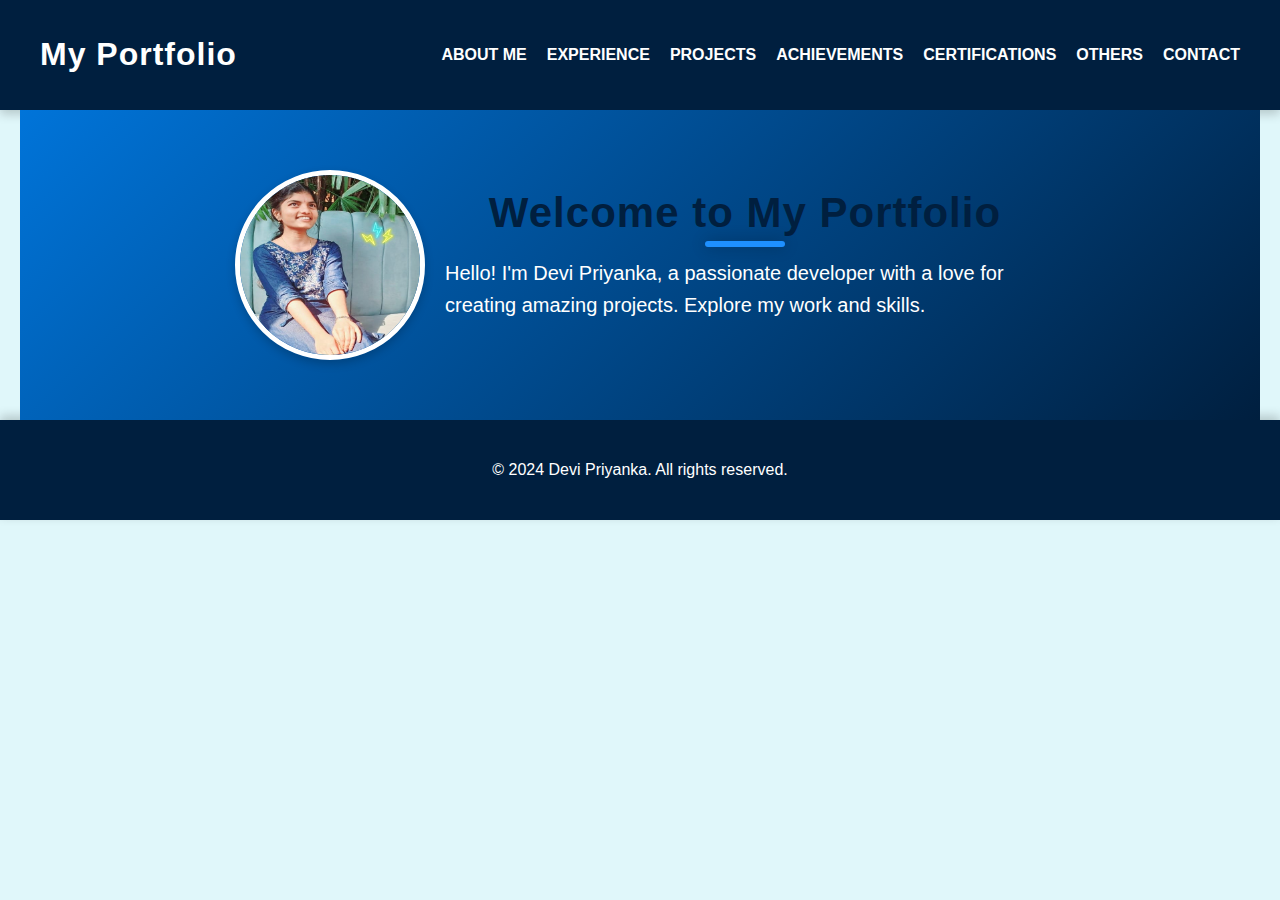
<file: index.html>
<!DOCTYPE html>
<html lang="en">
<head>
    <meta charset="UTF-8">
    <meta name="viewport" content="width=device-width, initial-scale=1.0">
    <title>My Portfolio</title>
    <link rel="stylesheet" href="port1.css">
    <link rel="stylesheet" href="https://cdnjs.cloudflare.com/ajax/libs/font-awesome/6.0.0-beta3/css/all.min.css">
</head>
<body>
    <header>
        <nav>
            <h1>My Portfolio</h1>
            <ul>
                <li><a href="port1.html">About Me</a></li>
                <li><a href="experience.html">Experience</a></li>
                <li><a href="pro1.html">Projects</a></li>
                <li><a href="achievements.html">Achievements</a></li>
                <li><a href="certifications.html">Certifications</a></li>
                <li><a href="others.html">Others</a></li>
                <li><a href="contact.html">Contact</a></li>
            </ul>
        </nav>
    </header>

    <section id="hero">
        <div class="hero-content">
            <img src="p1.jpg" alt="Profile Picture" class="profile-pic">
            <div class="hero-text">
                <h2>Welcome to My Portfolio</h2>
                <p>Hello! I'm Devi Priyanka, a passionate developer with a love for creating amazing projects. Explore my work and skills.</p>
            </div>
        </div>
    </section>

    <section id="about">
        <h2>About Me</h2>
        <p>Brief bio about yourself.</p>
    </section>

    <section id="experience">
        <h2>Experience</h2>
        <p>Details about your professional experience.</p>
    </section>

    <section id="projects">
        <h2>Projects</h2>
        <div class="project">
            <h3>Project Title</h3>
            <p>Description of the project.</p>
        </div>
        <!-- Add more projects as needed -->
    </section>

    <section id="achievements">
        <h2>Achievements</h2>
        <p>Details about your achievements.</p>
    </section>

    <section id="certifications">
        <h2>Certifications</h2>
        <p>Details about your certifications.</p>
    </section>

    <section id="others">
        <h2>Others</h2>
        <p>Include Canva editing, painting, drawing, etc.</p>
    </section>

    <section id="contact">
        <h2>Contact</h2>
        <p>Email: <a href="mailto:your.email@example.com">your.email@example.com</a></p>
        <div class="social">
            <a href="https://github.com/yourusername" target="_blank"><i class="fab fa-github"></i></a>
            <a href="https://linkedin.com/in/yourusername" target="_blank"><i class="fab fa-linkedin"></i></a>
            
        </div>
    </section>

    <footer>
        <p>&copy; 2024 Devi Priyanka. All rights reserved.</p>
    </footer>
</body>
</html>
</file>
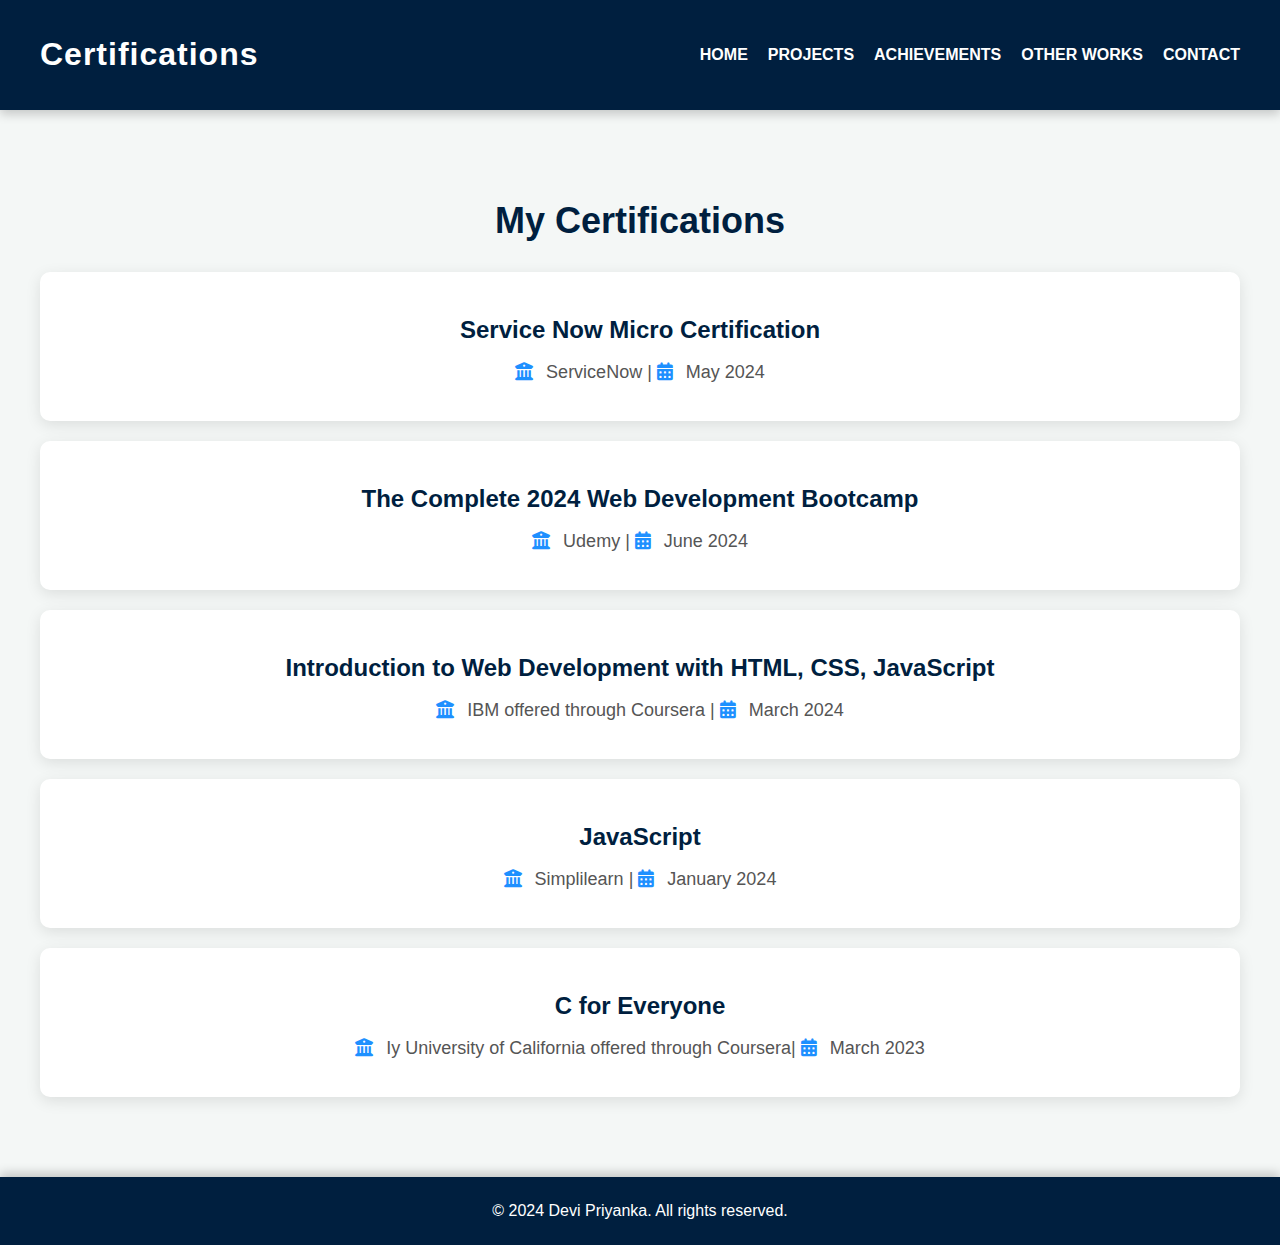
<file: certifications.html>
<!DOCTYPE html>
<html lang="en">
<head>
    <meta charset="UTF-8">
    <meta name="viewport" content="width=device-width, initial-scale=1.0">
    <title>Certifications</title>
    <link rel="stylesheet" href="certifications.css">
    <link rel="stylesheet" href="https://cdnjs.cloudflare.com/ajax/libs/font-awesome/6.0.0-beta3/css/all.min.css">
</head>
<body>
    <header>
        <nav>
            <h1>Certifications</h1>
            <ul>
                <li><a href="index.html">Home</a></li>
                <li><a href="pro1.html">Projects</a></li>
                <li><a href="achievements.html">Achievements</a></li>
                <li><a href="others.html">Other Works</a></li>
                <li><a href="contact.html">Contact</a></li>
            </ul>
        </nav>
    </header>

    <section id="certifications" class="container">
        <h2>My Certifications</h2>
        <div class="certification-item">
            <h3>Service Now Micro Certification</h3>
            <p><i class="fas fa-university"></i> ServiceNow | <i class="fas fa-calendar-alt"></i> May 2024</p>
        </div>
        <div class="certification-item">
            <h3>The Complete 2024 Web Development Bootcamp</h3>
            <p><i class="fas fa-university"></i> Udemy | <i class="fas fa-calendar-alt"></i> June 2024</p>
        </div>
        <div class="certification-item">
            <h3>Introduction to Web Development with HTML, CSS,
                JavaScript</h3>
            <p><i class="fas fa-university"></i> IBM offered through Coursera | <i class="fas fa-calendar-alt"></i> March 2024</p>
        </div>
        <div class="certification-item">
            <h3>JavaScript</h3>
            <p><i class="fas fa-university"></i> Simplilearn | <i class="fas fa-calendar-alt"></i> January 2024</p>
        </div>
        <div class="certification-item">
            <h3>C for Everyone</h3>
            <p><i class="fas fa-university"></i> Iy University of California
                offered through Coursera| <i class="fas fa-calendar-alt"></i> March 2023</p>
        </div>
        <!-- Add more certifications as needed -->
    </section>

    <footer>
        <p>&copy; 2024 Devi Priyanka. All rights reserved.</p>
    </footer>
</body>
</html>
</file>
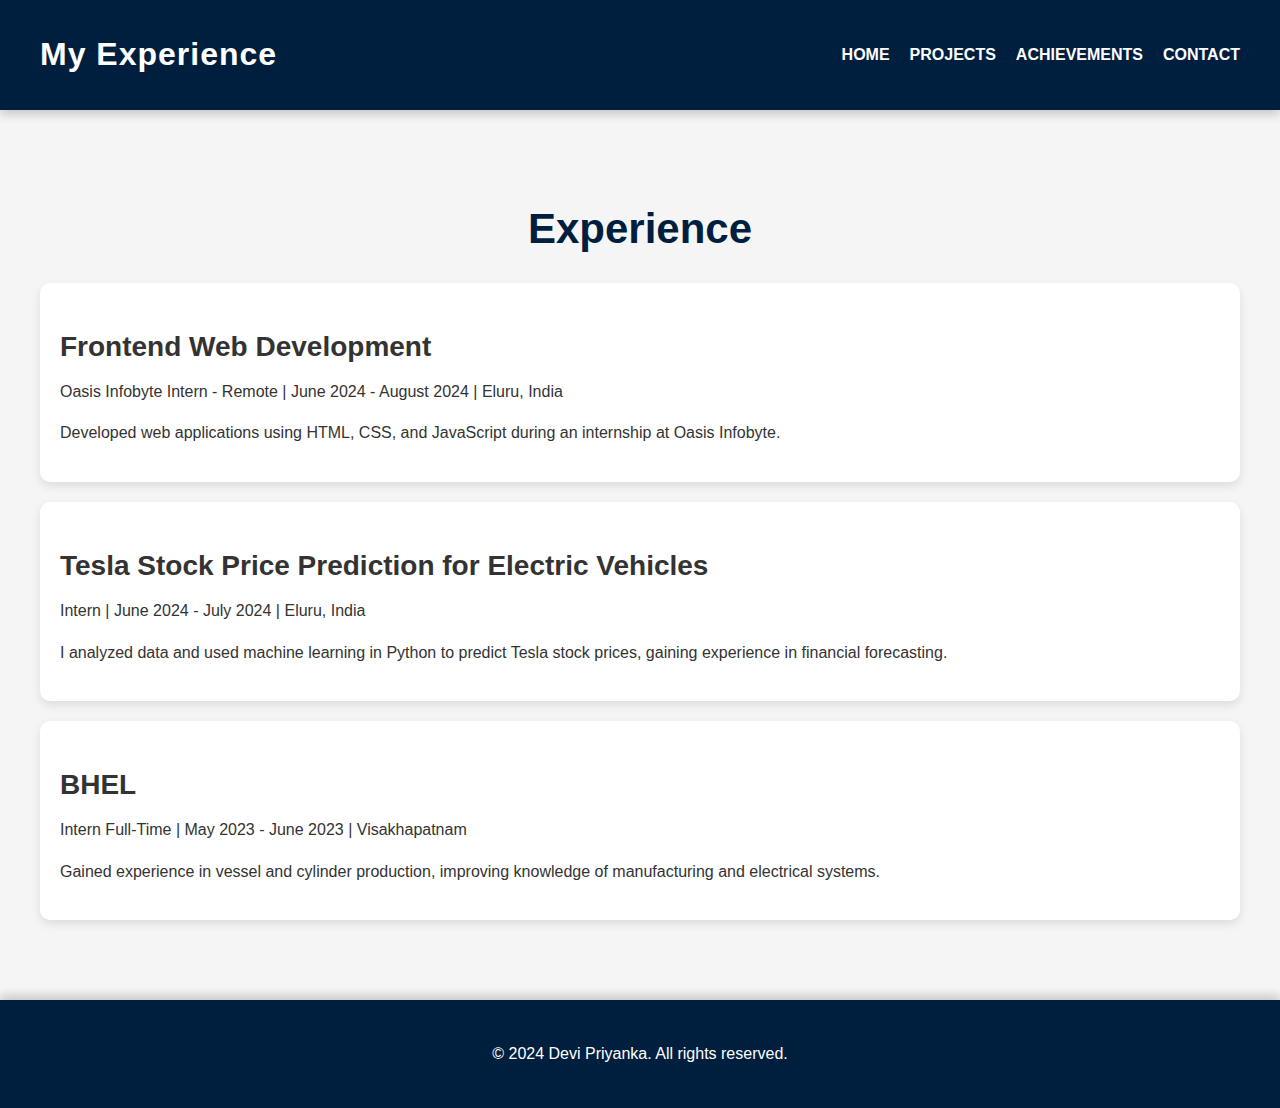
<file: experience.html>
<!DOCTYPE html>
<html lang="en">
<head>
    <meta charset="UTF-8">
    <meta name="viewport" content="width=device-width, initial-scale=1.0">
    <title>Experience</title>
    <link rel="stylesheet" href="experience.css">
    <link rel="stylesheet" href="https://cdnjs.cloudflare.com/ajax/libs/font-awesome/6.0.0-beta3/css/all.min.css">
</head>
<body>
    <header>
        <nav>
            <h1>My Experience</h1>
            <ul>
                <li><a href="index.html">Home</a></li>
                <li><a href="pro1.html">Projects</a></li>
                <li><a href="achievements.html">Achievements</a></li>
                <li><a href="contact.html">Contact</a></li>
            </ul>
        </nav>
    </header>

    <section id="experience" class="container">
        <h2>Experience</h2>
        <div class="experience-item">
            <h3>Frontend Web Development</h3>
            <p>Oasis Infobyte Intern - Remote | June 2024 - August 2024 | Eluru, India</p>
            <p>Developed web applications using HTML, CSS, and JavaScript during an internship at Oasis Infobyte.</p>
        </div>
        <div class="experience-item">
            <h3>Tesla Stock Price Prediction for Electric Vehicles</h3>
            <p>Intern | June 2024 - July 2024 | Eluru, India</p>
            <p>I analyzed data and used machine learning in Python to predict Tesla stock prices, gaining experience in financial forecasting.</p>
        </div>
        <div class="experience-item">
            <h3>BHEL</h3>
            <p>Intern Full-Time | May 2023 - June 2023 | Visakhapatnam</p>
            <p>Gained experience in vessel and cylinder production, improving knowledge of manufacturing and electrical systems.</p>
        </div>
    </section>

    <footer>
        <p>&copy; 2024 Devi Priyanka. All rights reserved.</p>
    </footer>
</body>
</html>
</file>
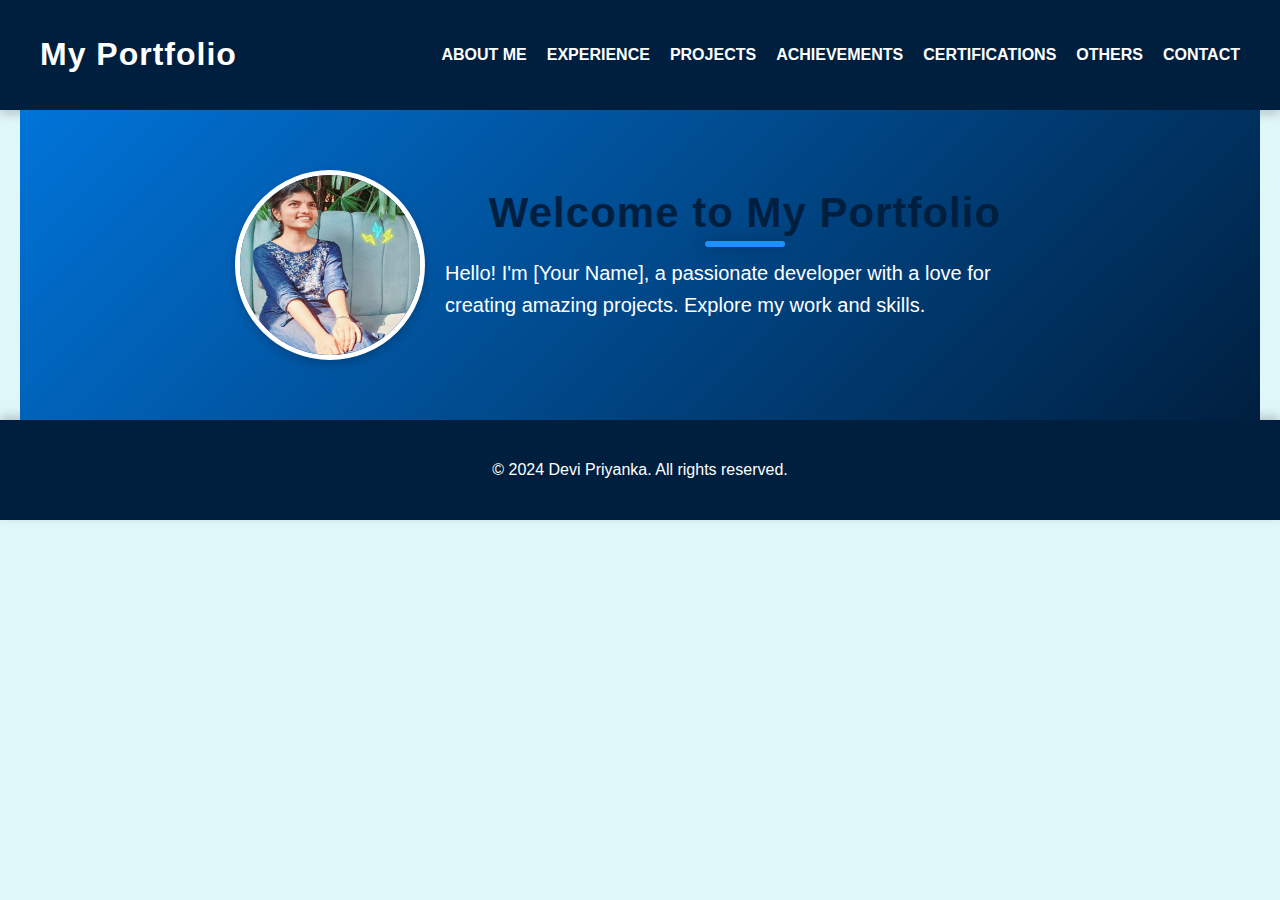
<file: port1.html>
<!DOCTYPE html>
<html lang="en">
<head>
    <meta charset="UTF-8">
    <meta name="viewport" content="width=device-width, initial-scale=1.0">
    <title>My Portfolio</title>
    <link rel="stylesheet" href="port1.css">
    <link rel="stylesheet" href="https://cdnjs.cloudflare.com/ajax/libs/font-awesome/6.0.0-beta3/css/all.min.css">
</head>
<body>
    <header>
        <nav>
            <h1>My Portfolio</h1>
            <ul>
                <li><a href="port1.html">About Me</a></li>
                <li><a href="experience.html">Experience</a></li>
                <li><a href="pro1.html">Projects</a></li>
                <li><a href="achievements.html">Achievements</a></li>
                <li><a href="certifications.html">Certifications</a></li>
                <li><a href="others.html">Others</a></li>
                <li><a href="contact.html">Contact</a></li>
            </ul>
        </nav>
    </header>

    <section id="hero">
        <div class="hero-content">
            <img src="p1.jpg" alt="Profile Picture" class="profile-pic">
            <div class="hero-text">
                <h2>Welcome to My Portfolio</h2>
                <p>Hello! I'm [Your Name], a passionate developer with a love for creating amazing projects. Explore my work and skills.</p>
            </div>
        </div>
    </section>

    <section id="about">
        <h2>About Me</h2>
        <p>Brief bio about yourself.</p>
    </section>

    <section id="experience">
        <h2>Experience</h2>
        <p>Details about your professional experience.</p>
    </section>

    <section id="projects">
        <h2>Projects</h2>
        <div class="project">
            <h3>Project Title</h3>
            <p>Description of the project.</p>
        </div>
        <!-- Add more projects as needed -->
    </section>

    <section id="achievements">
        <h2>Achievements</h2>
        <p>Details about your achievements.</p>
    </section>

    <section id="certifications">
        <h2>Certifications</h2>
        <p>Details about your certifications.</p>
    </section>

    <section id="others">
        <h2>Others</h2>
        <p>Include Canva editing, painting, drawing, etc.</p>
    </section>

    <section id="contact">
        <h2>Contact</h2>
        <p>Email: <a href="mailto:your.email@example.com">your.email@example.com</a></p>
        <div class="social">
            <a href="https://github.com/yourusername" target="_blank"><i class="fab fa-github"></i></a>
            <a href="https://linkedin.com/in/yourusername" target="_blank"><i class="fab fa-linkedin"></i></a>
            
        </div>
    </section>

    <footer>
        <p>&copy; 2024 Devi Priyanka. All rights reserved.</p>
    </footer>
</body>
</html>
</file>
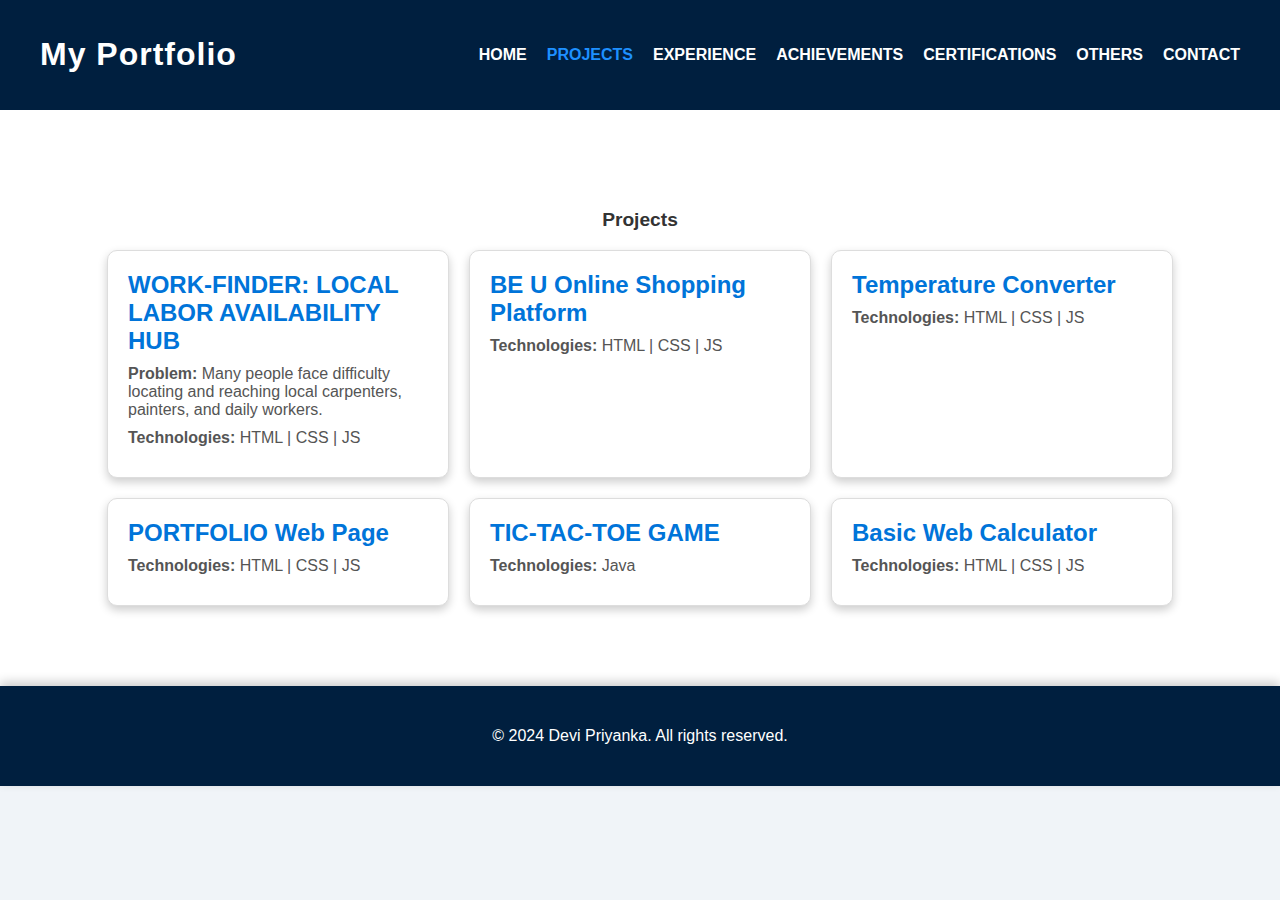
<file: pro1.html>
<!DOCTYPE html>
<html lang="en">
<head>
    <meta charset="UTF-8">
    <meta name="viewport" content="width=device-width, initial-scale=1.0">
    <title>Projects - My Portfolio</title>
    <link rel="stylesheet" href="pro1.css">
    <link rel="stylesheet" href="https://cdnjs.cloudflare.com/ajax/libs/font-awesome/6.0.0-beta3/css/all.min.css">
</head>
<body>
    <header>
        <nav>
            <h1>My Portfolio</h1>
            <ul>
                <li><a href="index.html">Home</a></li>
                <li><a href="pro1.html" class="active">Projects</a></li>
                <li><a href="experience.html">Experience</a></li>
                <li><a href="achievements.html">Achievements</a></li>
                <li><a href="certifications.html">Certifications</a></li>
                <li><a href="others.html">Others</a></li>
                <li><a href="contact.html">Contact</a></li>
            </ul>
        </nav>
    </header>

    <section id="projects">
        <h3>Projects</h3>
        <div class="projects-container">
            <div class="project-card">
                <div class="project-info">
                    <h3>WORK-FINDER: LOCAL LABOR AVAILABILITY HUB</h3>
                    <p><strong>Problem:</strong> Many people face difficulty locating and reaching local carpenters, painters, and daily workers.</p>
                    <p><strong>Technologies:</strong> HTML | CSS | JS</p>
                </div>
            </div>
            <div class="project-card">
                <div class="project-info">
                    <h3>BE U Online Shopping Platform</h3>
                    <p><strong>Technologies:</strong> HTML | CSS | JS</p>
                </div>
            </div>
            <div class="project-card">
                <div class="project-info">
                    <h3>Temperature Converter</h3>
                    <p><strong>Technologies:</strong> HTML | CSS | JS</p>
                </div>
            </div>
            <div class="project-card">
                <div class="project-info">
                    <h3>PORTFOLIO Web Page</h3>
                    <p><strong>Technologies:</strong> HTML | CSS | JS</p>
                </div>
            </div>
            <div class="project-card">
                <div class="project-info">
                    <h3>TIC-TAC-TOE GAME</h3>
                    <p><strong>Technologies:</strong> Java</p>
                </div>
            </div>
            <div class="project-card">
                <div class="project-info">
                    <h3>Basic Web Calculator</h3>
                    <p><strong>Technologies:</strong> HTML | CSS | JS</p>
                </div>
            </div>
        </div>
    </section>

    <footer>
        <p>&copy; 2024 Devi Priyanka. All rights reserved.</p>
    </footer>
</body>
</html>
</file>
<file: port1.css>
/* General Styles */
body {
    font-family: 'Arial', sans-serif;
    margin: 0;
    padding: 0;
    background: #e0f7fa;
    color: #333;
    overflow-x: hidden;
}

header {
    background-color: #001f3f;
    color: white;
    padding: 15px 0;
    box-shadow: 0 4px 10px rgba(0, 0, 0, 0.2);
}

nav {
    display: flex;
    justify-content: space-between;
    align-items: center;
    max-width: 1200px;
    margin: 0 auto;
    padding: 0 20px;
}

nav h1 {
    font-size: 32px;
    letter-spacing: 1px;
}

nav ul {
    list-style: none;
    display: flex;
    gap: 20px;
}

nav a {
    color: white;
    text-decoration: none;
    font-weight: bold;
    text-transform: uppercase;
    transition: color 0.3s, transform 0.3s;
}

nav a:hover {
    color: #1e90ff;
    transform: scale(1.1);
}

#hero {
    background: linear-gradient(135deg, #0074D9, #001f3f);
    color: white;
    padding: 60px 20px;
    display: flex;
    justify-content: center;
    align-items: center;
    text-align: left;
    position: relative;
    overflow: hidden;
}

.hero-content {
    display: flex;
    align-items: center;
    max-width: 1200px;
    margin: 0 auto;
    gap: 20px;
    animation: slideIn 1s ease-out;
}

.profile-pic {
    width: 180px;
    height: 180px;
    border-radius: 50%;
    border: 5px solid white;
    box-shadow: 0 4px 10px rgba(0, 0, 0, 0.2);
    transition: transform 0.3s, box-shadow 0.3s;
}

.profile-pic:hover {
    transform: scale(1.1);
    box-shadow: 0 8px 15px rgba(0, 0, 0, 0.3);
}

.hero-text {
    max-width: 600px;
}

.hero-text h2 {
    font-size: 42px;
    margin: 0 0 15px 0;
    letter-spacing: 1px;
    animation: fadeInUp 1s ease-out;
}

.hero-text p {
    font-size: 20px;
    line-height: 1.6;
}

section {
    padding: 80px 20px;
    max-width: 1200px;
    margin: 0 auto;
    display: none;
    position: relative;
}

section.active {
    display: block;
}

@keyframes fadeInUp {
    from { opacity: 0; transform: translateY(20px); }
    to { opacity: 1; transform: translateY(0); }
}

@keyframes slideIn {
    from { transform: translateX(-100%); opacity: 0; }
    to { transform: translateX(0); opacity: 1; }
}

h2 {
    font-size: 36px;
    color: #001f3f;
    text-align: center;
    margin-bottom: 30px;
    position: relative;
    font-weight: 700;
}

h2::before {
    content: '';
    position: absolute;
    left: 50%;
    bottom: -10px;
    width: 80px;
    height: 6px;
    background: #1e90ff;
    transform: translateX(-50%);
    border-radius: 5px;
    box-shadow: 0 0 15px rgba(0, 0, 0, 0.3);
}

.project {
    background: #ffffff;
    padding: 25px;
    border: 1px solid #ddd;
    border-radius: 10px;
    margin-bottom: 25px;
    transition: transform 0.3s, box-shadow 0.3s;
    position: relative;
}

.project:hover {
    transform: scale(1.03);
    box-shadow: 0 6px 15px rgba(0, 0, 0, 0.2);
}

.project::before {
    content: '';
    position: absolute;
    top: 0;
    left: 0;
    width: 5px;
    height: 100%;
    background: #1e90ff;
    border-top-right-radius: 10px;
    border-bottom-right-radius: 10px;
}

.social a {
    color: #001f3f;
    font-size: 28px;
    margin: 0 12px;
    text-decoration: none;
    transition: color 0.3s, transform 0.3s;
}

.social a:hover {
    color: #1e90ff;
    transform: scale(1.1);
}

footer {
    background-color: #001f3f;
    color: white;
    text-align: center;
    padding: 25px 0;
    box-shadow: 0 -4px 10px rgba(0, 0, 0, 0.2);
}

/* Celebration Animation */
@keyframes celebration {
    0% { transform: scale(0); opacity: 0; }
    50% { transform: scale(1.5); opacity: 1; }
    100% { transform: scale(0); opacity: 0; }
}

.celebration {
    position: absolute;
    top
</file>
<file: certifications.css>
/* Global Styles */
body {
    font-family: 'Arial', sans-serif;
    margin: 0;
    padding: 0;
    background: #f4f7f6;
    color: #333;
    overflow-x: hidden;
}

/* Header */
header {
    background-color: #001f3f;
    color: white;
    padding: 15px 0;
    box-shadow: 0 4px 10px rgba(0, 0, 0, 0.2);
}

nav {
    display: flex;
    justify-content: space-between;
    align-items: center;
    max-width: 1200px;
    margin: 0 auto;
    padding: 0 20px;
}

nav h1 {
    font-size: 32px;
    letter-spacing: 1px;
}

nav ul {
    list-style: none;
    display: flex;
    gap: 20px;
}

nav a {
    color: white;
    text-decoration: none;
    font-weight: bold;
    text-transform: uppercase;
    transition: color 0.3s, transform 0.3s;
}

nav a:hover {
    color: #1e90ff;
    transform: scale(1.1);
}

/* Container */
.container {
    padding: 60px 20px;
    max-width: 1200px;
    margin: 0 auto;
    text-align: center;
}

/* Certifications Section */
#certifications h2 {
    font-size: 36px;
    margin-bottom: 30px;
    color: #001f3f;
}

.certification-item {
    background: #fff;
    margin-bottom: 20px;
    padding: 20px;
    border-radius: 10px;
    box-shadow: 0 4px 15px rgba(0, 0, 0, 0.1);
    transition: transform 0.3s, box-shadow 0.3s;
}

.certification-item:hover {
    transform: translateY(-10px);
    box-shadow: 0 6px 20px rgba(0, 0, 0, 0.2);
}

.certification-item h3 {
    font-size: 24px;
    color: #001f3f;
    margin-bottom: 10px;
}

.certification-item p {
    font-size: 18px;
    color: #555;
}

.certification-item i {
    color: #1e90ff;
    margin-right: 8px;
}

/* Footer */
footer {
    background-color: #001f3f;
    color: white;
    text-align: center;
    padding: 25px 0;
    box-shadow: 0 -4px 10px rgba(0, 0, 0, 0.2);
}

footer p {
    margin: 0;
    font-size: 16px;
}
</file>
<file: experience.css>
/* experience.css */

body {
    font-family: 'Arial', sans-serif;
    margin: 0;
    padding: 0;
    background: #f5f5f5;
    color: #333;
    overflow-x: hidden;
}

header {
    background-color: #001f3f;
    color: white;
    padding: 15px 0;
    box-shadow: 0 4px 10px rgba(0, 0, 0, 0.2);
}

nav {
    display: flex;
    justify-content: space-between;
    align-items: center;
    max-width: 1200px;
    margin: 0 auto;
    padding: 0 20px;
}

nav h1 {
    font-size: 32px;
    letter-spacing: 1px;
}

nav ul {
    list-style: none;
    display: flex;
    gap: 20px;
}

nav a {
    color: white;
    text-decoration: none;
    font-weight: bold;
    text-transform: uppercase;
    transition: color 0.3s, transform 0.3s;
}

nav a:hover {
    color: #1e90ff;
    transform: scale(1.1);
}

.container {
    padding: 60px 20px;
    max-width: 1200px;
    margin: 0 auto;
    position: relative;
}

h2 {
    font-size: 42px;
    margin-bottom: 30px;
    color: #001f3f;
    text-align: center;
}

.experience-item {
    background: white;
    padding: 20px;
    margin-bottom: 20px;
    border-radius: 10px;
    box-shadow: 0 4px 10px rgba(0, 0, 0, 0.1);
    transition: transform 0.3s, box-shadow 0.3s;
}

.experience-item:hover {
    transform: translateY(-10px);
    box-shadow: 0 8px 20px rgba(0, 0, 0, 0.2);
}

h3 {
    font-size: 28px;
    margin-bottom: 10px;
    color: #333;
}

p {
    font-size: 16px;
    line-height: 1.6;
}

footer {
    background-color: #001f3f;
    color: white;
    text-align: center;
    padding: 25px 0;
    box-shadow: 0 -4px 10px rgba(0, 0, 0, 0.2);
}
</file>
<file: pro1.css>
/* General Styles */
body {
    font-family: 'Arial', sans-serif;
    margin: 0;
    padding: 0;
    background: #f0f4f8;
    color: #333;
}
h3{
    font-size: larger;
    color:#333
}
header {
    background-color: #001f3f;
    color: white;
    padding: 15px 0;
    box-shadow: 0 4px 10px rgba(0, 0, 0, 0.2);
}

nav {
    display: flex;
    justify-content: space-between;
    align-items: center;
    max-width: 1200px;
    margin: 0 auto;
    padding: 0 20px;
}

nav h1 {
    font-size: 32px;
    letter-spacing: 1px;
}

nav ul {
    list-style: none;
    display: flex;
    gap: 20px;
}

nav a {
    color: white;
    text-decoration: none;
    font-weight: bold;
    text-transform: uppercase;
    transition: color 0.3s, transform 0.3s;
}

nav a:hover, nav a.active {
    color: #1e90ff;
    transform: scale(1.1);
}

#projects {
    padding: 80px 20px;
    text-align: center;
    background: #ffffff;
}

.projects-container {
    display: flex;
    flex-wrap: wrap;
    gap: 20px;
    justify-content: center;
    max-width: 1200px;
    margin: 0 auto;
}

.project-card {
    background: #ffffff;
    border: 1px solid #ddd;
    border-radius: 10px;
    box-shadow: 0 4px 10px rgba(0, 0, 0, 0.2);
    transition: transform 0.3s, box-shadow 0.3s;
    width: 300px;
    padding: 20px;
    text-align: left;
}

.project-card:hover {
    transform: scale(1.05);
    box-shadow: 0 8px 15px rgba(0, 0, 0, 0.3);
}

.project-info h3 {
    font-size: 24px;
    color: #0074D9;
    margin: 0 0 10px;
}

.project-info p {
    font-size: 16px;
    color: #555;
    margin: 10px 0;
}

footer {
    background-color: #001f3f;
    color: white;
    text-align: center;
    padding: 25px 0;
    box-shadow: 0 -4px 10px rgba(0, 0, 0, 0.2);
}
</file>
